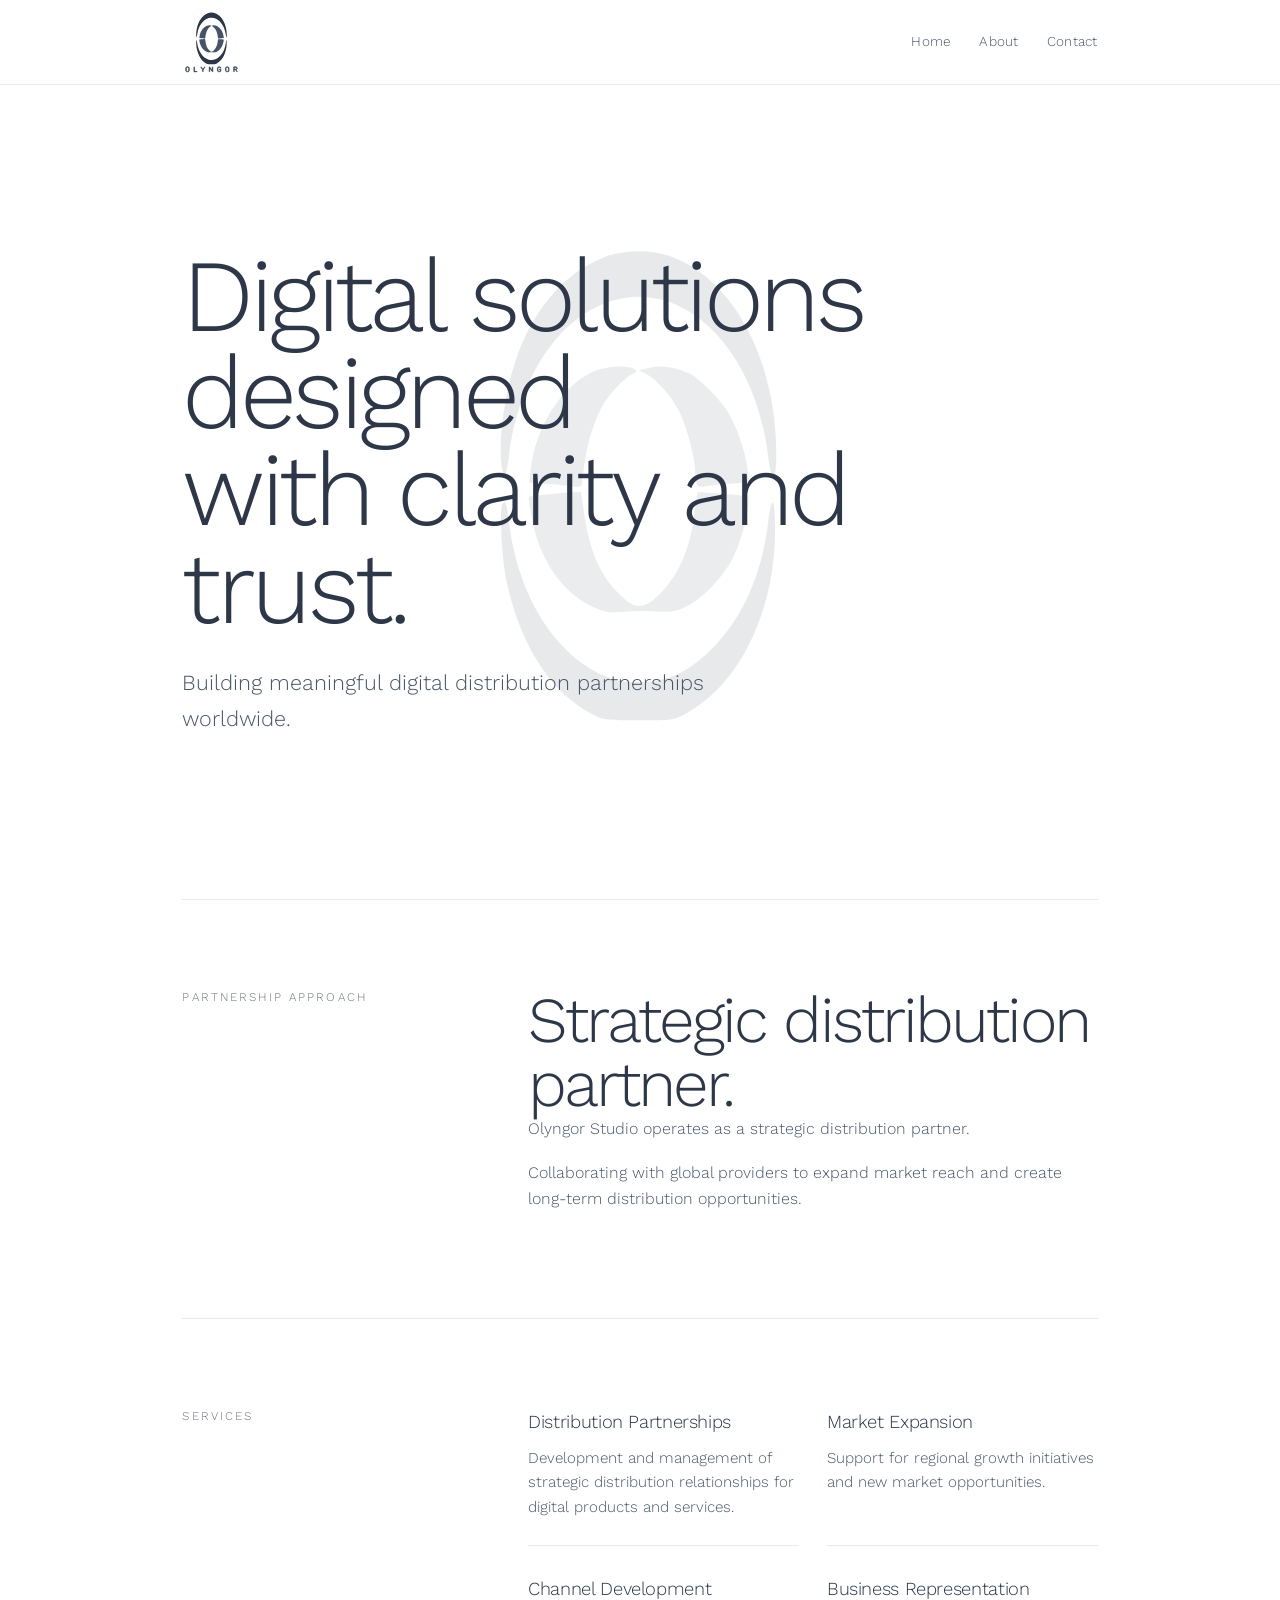
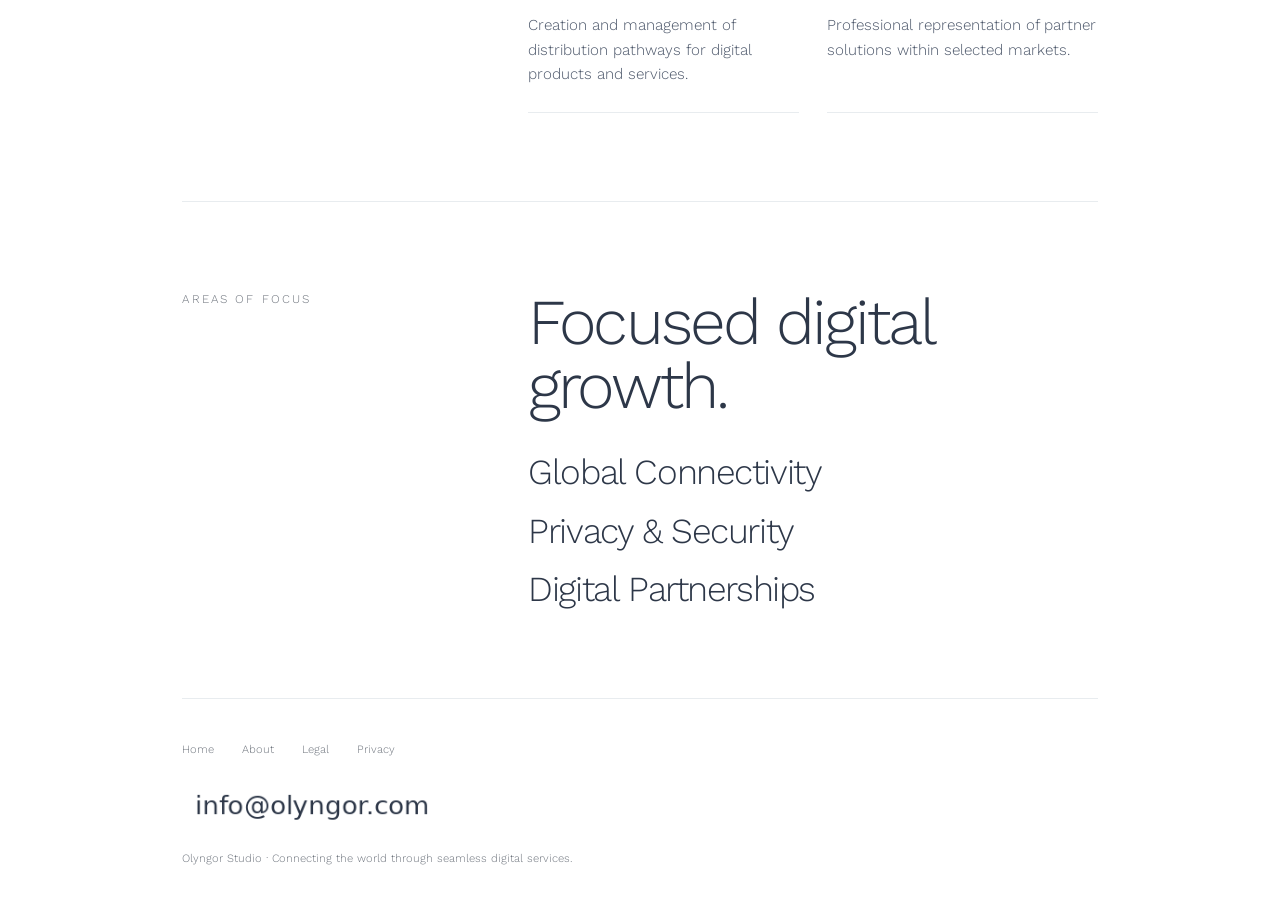
<file: index.html>
<!doctype html><html lang="en"><head><meta charset="utf-8"><meta name="viewport" content="width=device-width, initial-scale=1"><title>Olyngor Studio</title><meta name="description" content="Olyngor Studio builds meaningful digital distribution partnerships for global connectivity services."><link rel="preconnect" href="https://fonts.googleapis.com"><link rel="preconnect" href="https://fonts.gstatic.com" crossorigin><link href="https://fonts.googleapis.com/css2?family=Work+Sans:wght@300;400;500&display=swap" rel="stylesheet"><link rel="icon" href="assets/images/favicon.svg" type="image/svg+xml"><link rel="stylesheet" href="assets/css/styles.css"></head><body><header class="site-header"><div class="header-container"><a class="logo" href="index.html" aria-label="Olyngor Studio home"><picture><source media="(max-width: 720px)" srcset="assets/images/logo-icono.svg"><img src="assets/images/logo-completo.svg" alt="Olyngor Studio"></picture></a><nav class="main-nav" aria-label="Main navigation"><a href="index.html">Home</a><a href="about.html">About</a><a href="#contact">Contact</a></nav></div></header><main><section class="hero" aria-labelledby="hero-title"><div class="hero-inner"><h1 id="hero-title">Digital solutions designed<br>with clarity and trust.</h1><p class="lead">Building meaningful digital distribution partnerships worldwide.</p></div></section><section class="section" aria-labelledby="partnership-title"><div class="section-grid"><p class="eyebrow">Partnership Approach</p><div class="section-copy"><h2 id="partnership-title">Strategic distribution partner.</h2><p class="lead">Olyngor Studio operates as a strategic distribution partner.</p><p>Collaborating with global providers to expand market reach and create long-term distribution opportunities.</p></div></div></section><section class="section" aria-labelledby="services-title"><div class="section-grid"><p class="eyebrow">Services</p><div class="cards" id="services-title"><article class="card"><h3>Distribution Partnerships</h3><p>Development and management of strategic distribution relationships for digital products and services.</p></article><article class="card"><h3>Market Expansion</h3><p>Support for regional growth initiatives and new market opportunities.</p></article><article class="card"><h3>Channel Development</h3><p>Creation and management of distribution pathways for digital products and services.</p></article><article class="card"><h3>Business Representation</h3><p>Professional representation of partner solutions within selected markets.</p></article></div></div></section><section class="section" aria-labelledby="focus-title"><div class="section-grid"><p class="eyebrow">Areas of Focus</p><div><h2 id="focus-title">Focused digital growth.</h2><div class="focus-list" aria-label="Areas of focus"><span>Global Connectivity</span><span>Privacy &amp; Security</span><span>Digital Partnerships</span></div></div></div></section></main><footer class="site-footer" id="contact"><div class="footer-block"><a href="index.html">Home</a><a href="about.html">About</a><a href="docs/Legal.pdf" target="_blank" rel="noopener">Legal</a><a href="docs/privacy-olyngor.pdf" target="_blank" rel="noopener">Privacy</a></div><div class="footer-block"><span class="contact-image" aria-label="Contact email"><img src="assets/images/contact-email.png" alt="Contact email"></span></div><p class="footer-tagline">Olyngor Studio · Connecting the world through seamless digital services.</p></footer></body></html>
</file>
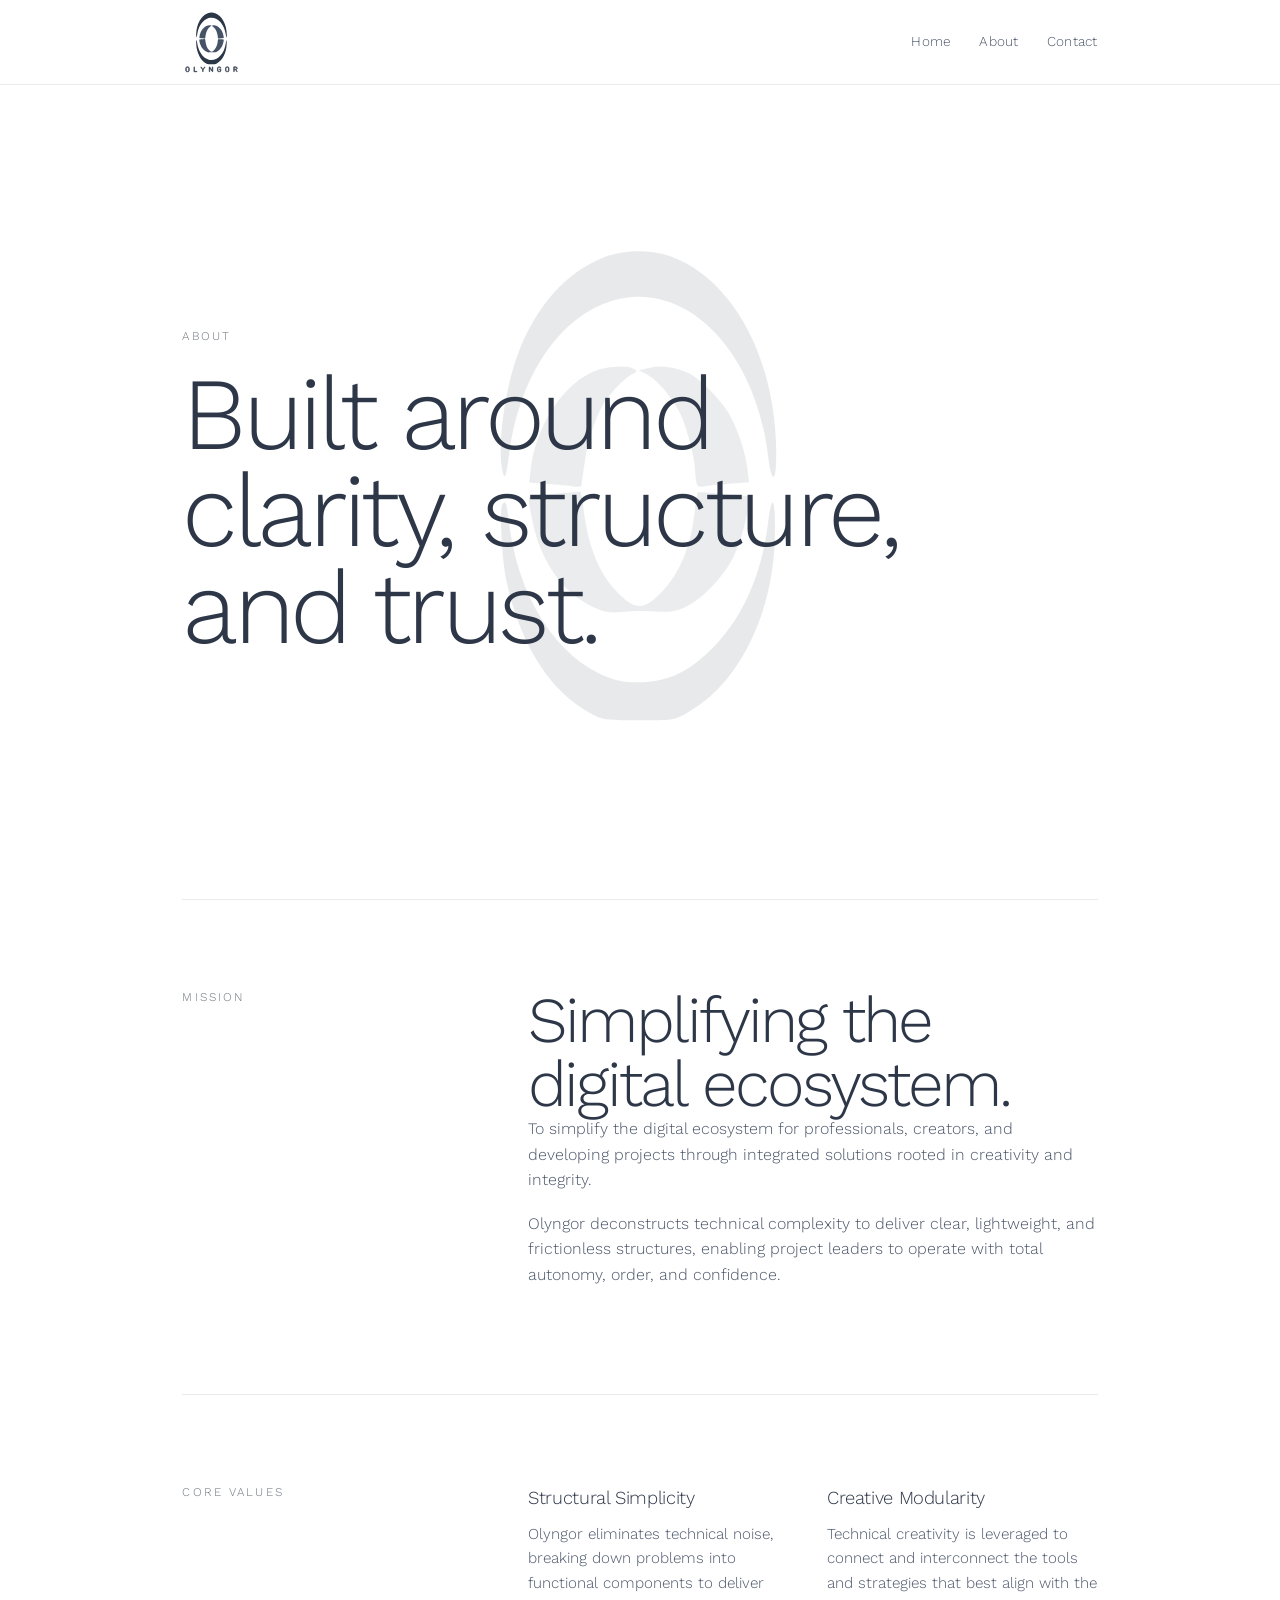
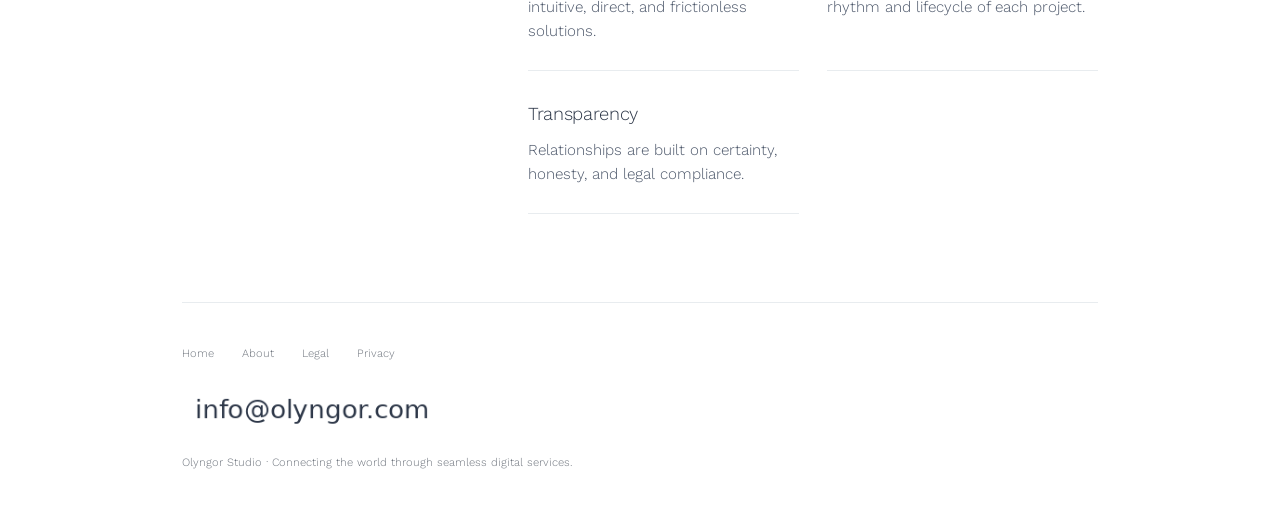
<file: about.html>
<!doctype html><html lang="en"><head><meta charset="utf-8"><meta name="viewport" content="width=device-width, initial-scale=1"><title>About · Olyngor Studio</title><meta name="description" content="Mission and core values of Olyngor Studio."><link rel="preconnect" href="https://fonts.googleapis.com"><link rel="preconnect" href="https://fonts.gstatic.com" crossorigin><link href="https://fonts.googleapis.com/css2?family=Work+Sans:wght@300;400;500&display=swap" rel="stylesheet"><link rel="icon" href="assets/images/favicon.svg" type="image/svg+xml"><link rel="stylesheet" href="assets/css/styles.css"></head><body><header class="site-header"><div class="header-container"><a class="logo" href="index.html" aria-label="Olyngor Studio home"><picture><source media="(max-width: 720px)" srcset="assets/images/logo-icono.svg"><img src="assets/images/logo-completo.svg" alt="Olyngor Studio"></picture></a><nav class="main-nav" aria-label="Main navigation"><a href="index.html">Home</a><a href="about.html">About</a><a href="#contact">Contact</a></nav></div></header><main><section class="hero" aria-labelledby="about-title"><div class="hero-inner"><p class="eyebrow">About</p><h1 id="about-title">Built around clarity, structure, and trust.</h1></div></section><section class="section" aria-labelledby="mission-title"><div class="section-grid"><p class="eyebrow">Mission</p><div class="section-copy"><h2 id="mission-title">Simplifying the digital ecosystem.</h2><p>To simplify the digital ecosystem for professionals, creators, and developing projects through integrated solutions rooted in creativity and integrity.</p><p>Olyngor deconstructs technical complexity to deliver clear, lightweight, and frictionless structures, enabling project leaders to operate with total autonomy, order, and confidence.</p></div></div></section><section class="section" aria-labelledby="values-title"><div class="section-grid"><p class="eyebrow">Core Values</p><div class="cards" id="values-title"><article class="card"><h3>Structural Simplicity</h3><p>Olyngor eliminates technical noise, breaking down problems into functional components to deliver intuitive, direct, and frictionless solutions.</p></article><article class="card"><h3>Creative Modularity</h3><p>Technical creativity is leveraged to connect and interconnect the tools and strategies that best align with the rhythm and lifecycle of each project.</p></article><article class="card"><h3>Transparency</h3><p>Relationships are built on certainty, honesty, and legal compliance.</p></article></div></div></section></main><footer class="site-footer" id="contact"><div class="footer-block"><a href="index.html">Home</a><a href="about.html">About</a><a href="docs/Legal.pdf" target="_blank" rel="noopener">Legal</a><a href="docs/privacy-olyngor.pdf" target="_blank" rel="noopener">Privacy</a></div><div class="footer-block"><span class="contact-image" aria-label="Contact email"><img src="assets/images/contact-email.png" alt="Contact email"></span></div><p class="footer-tagline">Olyngor Studio · Connecting the world through seamless digital services.</p></footer></body></html>
</file>
<file: assets/css/styles.css>
:root{--text-main:#2D3748;--text-secondary:#4A5568;--accent:#2D6A4F;--muted:#6E747D;--background:#FFFFFF;--border:#E8ECEF;--max-width:1120px;--left-rail:clamp(24px,8vw,120px)}*{box-sizing:border-box}html{scroll-behavior:smooth}body{margin:0;padding-top:85px;font-family:"Work Sans",system-ui,-apple-system,BlinkMacSystemFont,"Segoe UI",sans-serif;color:var(--text-main);background:var(--background);font-weight:300;line-height:1.6}a{color:inherit;text-decoration:none}a:hover,a:focus{color:var(--accent)}.site-header{position:fixed;inset:0 0 auto 0;z-index:1000;height:85px;background:rgba(255,255,255,.96);backdrop-filter:blur(10px);border-bottom:1px solid var(--border)}.header-container{height:100%;max-width:var(--max-width);margin:0 auto;padding:0 var(--left-rail);display:flex;align-items:center;justify-content:space-between;gap:32px}.logo img{display:block;height:65px;width:auto}.main-nav{display:flex;gap:28px;align-items:center;font-size:.85rem;letter-spacing:.02em;color:var(--text-secondary)}main{max-width:var(--max-width);margin:0 auto;padding:0 var(--left-rail)}.section{padding:88px 0;border-bottom:1px solid var(--border)}


.hero {
  position: relative;
  overflow: hidden;
  min-height: calc(100vh - 85px);
  display: flex;
  align-items: center;
  border-bottom: 1px solid var(--border);
}

.hero::after {
  content: "";
  position: absolute;

/* El siguiente renglón es para jugar con el espacio de arriba*/
  top: 50%;
  left: 50%;


/* El siguiente renglón es para cambiar el tamaño del logo de fondo, por ejemplo: */
/* width: min(50vw, 600px);
  height: min(50vw, 600px); */


 /* width: min(70vw, 900px);
  height: min(70vw, 900px); */

width: min(45vw, 540px);
height: min(45vw, 540px);


  background: url("../images/logo-icono.svg") center center / contain no-repeat;

/* El siguiente renglón es para dejar atenuado el logo 0.1 es al 10% */
opacity: 0.1;

  transform: translate(-50%, -50%);

  pointer-events: none;

  z-index: 0;
}


.hero-inner {
  position: relative;
  z-index: 1;
  max-width: 760px;
}



.eyebrow{margin:0 0 20px;font-size:.74rem;text-transform:uppercase;letter-spacing:.18em;color:var(--muted)}h1,h2,h3{margin:0;font-weight:300;letter-spacing:-.045em}h1{font-size:clamp(3.2rem,8vw,6.8rem);line-height:.95}h2{font-size:clamp(2.2rem,5vw,4.5rem);line-height:1}h3{font-size:1.15rem;letter-spacing:-.02em;color:var(--text-main)}.lead{margin:28px 0 0;max-width:620px;font-size:clamp(1.08rem,2vw,1.35rem);color:var(--text-secondary);line-height:1.65}.section-grid{display:grid;grid-template-columns:minmax(180px,.45fr) minmax(280px,1fr);gap:clamp(36px,7vw,96px);align-items:start}.section-copy{max-width:680px}.section-copy p{margin:0 0 18px;font-size:1rem;color:var(--text-secondary)}.cards{display:grid;grid-template-columns:repeat(2,minmax(0,1fr));gap:28px}.card{padding:0 0 26px;border-bottom:1px solid var(--border)}.card p{margin:10px 0 0;color:var(--text-secondary);font-size:.95rem}.focus-list{display:grid;gap:18px;font-size:clamp(1.25rem,3vw,2.2rem);line-height:1.15;color:var(--text-main);letter-spacing:-.04em;margin-top:34px}.contact-image{display:inline-flex;align-items:center}.contact-image img{display:block;width:260px;max-width:100%;height:auto;user-select:none}.site-footer{max-width:var(--max-width);margin:0 auto;padding:42px var(--left-rail) 54px;color:var(--muted);font-size:.7em;font-weight:300}.footer-block{display:flex;flex-wrap:wrap;gap:16px 28px;align-items:center;margin-bottom:22px}.footer-block a{color:var(--muted)}.footer-block a:hover,.footer-block a:focus{color:var(--accent)}.footer-tagline{margin:0}@media(max-width:720px){body{padding-top:60px}.site-header{height:60px}.header-container{padding:0 22px}.logo img{height:40px}.main-nav{gap:18px;font-size:.78rem}main,.site-footer{padding-left:22px;padding-right:22px}

.hero{min-height:calc(100vh - 60px)}



.section{padding:64px 0}.section-grid{grid-template-columns:1fr;gap:28px}.cards{grid-template-columns:1fr}}
</file>
